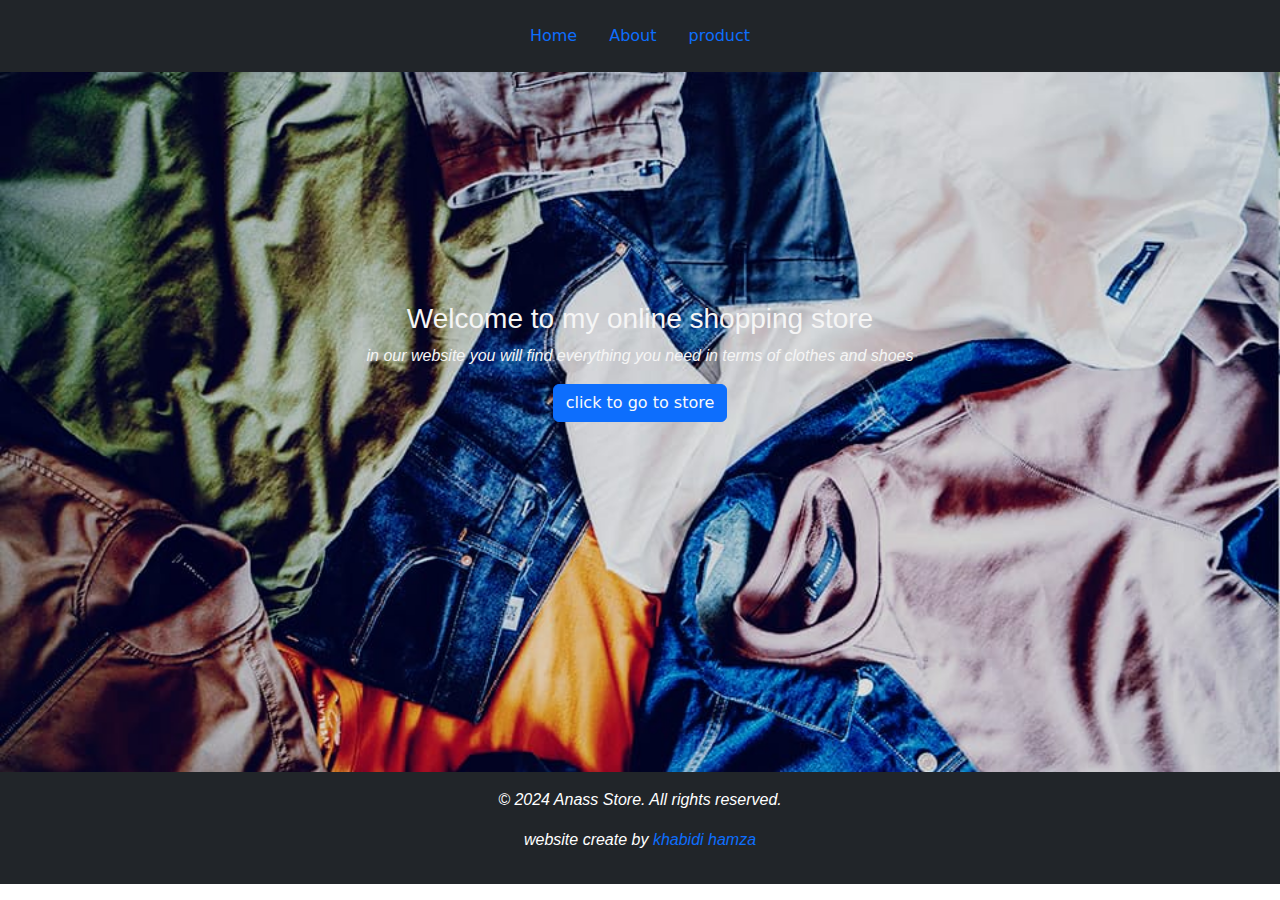
<file: index.html>
<!DOCTYPE html>
<html lang="en">

<head>
    <meta charset="UTF-8">
    <meta name="viewport" content="width=device-width, initial-scale=1.0">
    <link rel="stylesheet" href="https://cdn.jsdelivr.net/npm/bootstrap@5.0.0/dist/css/bootstrap.min.css">
    <link rel="stylesheet" href="index.css">
    <title>Store</title>
</head>

<body>
   
        
        <nav class="bg-dark  text-white text-center py-3">
            
            <ul class="nav justify-content-center">
                <li class="nav-item"><a class="nav-link" href="index.html">Home</a></li>
                <li class="nav-item"><a class="nav-link" href="about.html">About</a></li>
                <li class="nav-item"><a class="nav-link" href="sevices.html">product</a></li>
               
            </ul>
        </nav>
    </header>  

   <section class="sec d-none d-lg-block text-center">
        <center>
            <h3> Welcome to my online shopping store </h3>
            <p>in our website you will find everything you need in terms of clothes and shoes <span></span></p>
            <button class="btn btn-primary" > <a href="sevices.html" class="text-light">click to go to store</a></button>
        </center>
   </section>
   <main  class=" d-none  d-lg-none d-md-block">
        <center >
            <h3> Welcome to my online shopping store </h3>
            <p>in our website you will find everything you need in terms of clothes and shoes <span></span></p>
            <button class="btn btn-primary" > <a href="sevices.html" class="text-light">click to go to store</a></button>
        </center>
       
   </main>
   <div class="d-lg-none d-md-none d-sm-block">
        <center >
            <h3> Our Store in Your Phone </h3>
            <p>in our website you will find everything you need in terms of clothes and shoes <span></span></p>
            <button class="btn btn-primary" > <a href="sevices.html" class="text-light">click to go to store</a></button>
        </center>

   </div>































    
   
         
    <footer class="bg-dark text-white text-center py-3 ">
        <p>&copy; 2024 Anass Store. All rights reserved.</p>
        <p>website create by <a href="http://" target="_blank" >khabidi hamza</a></p> 
    </footer>

    <script src="https://cdn.jsdelivr.net/npm/bootstrap@5.0.0/dist/js/bootstrap.bundle.min.js"></script>
    
   
</body>

</html>
</file>
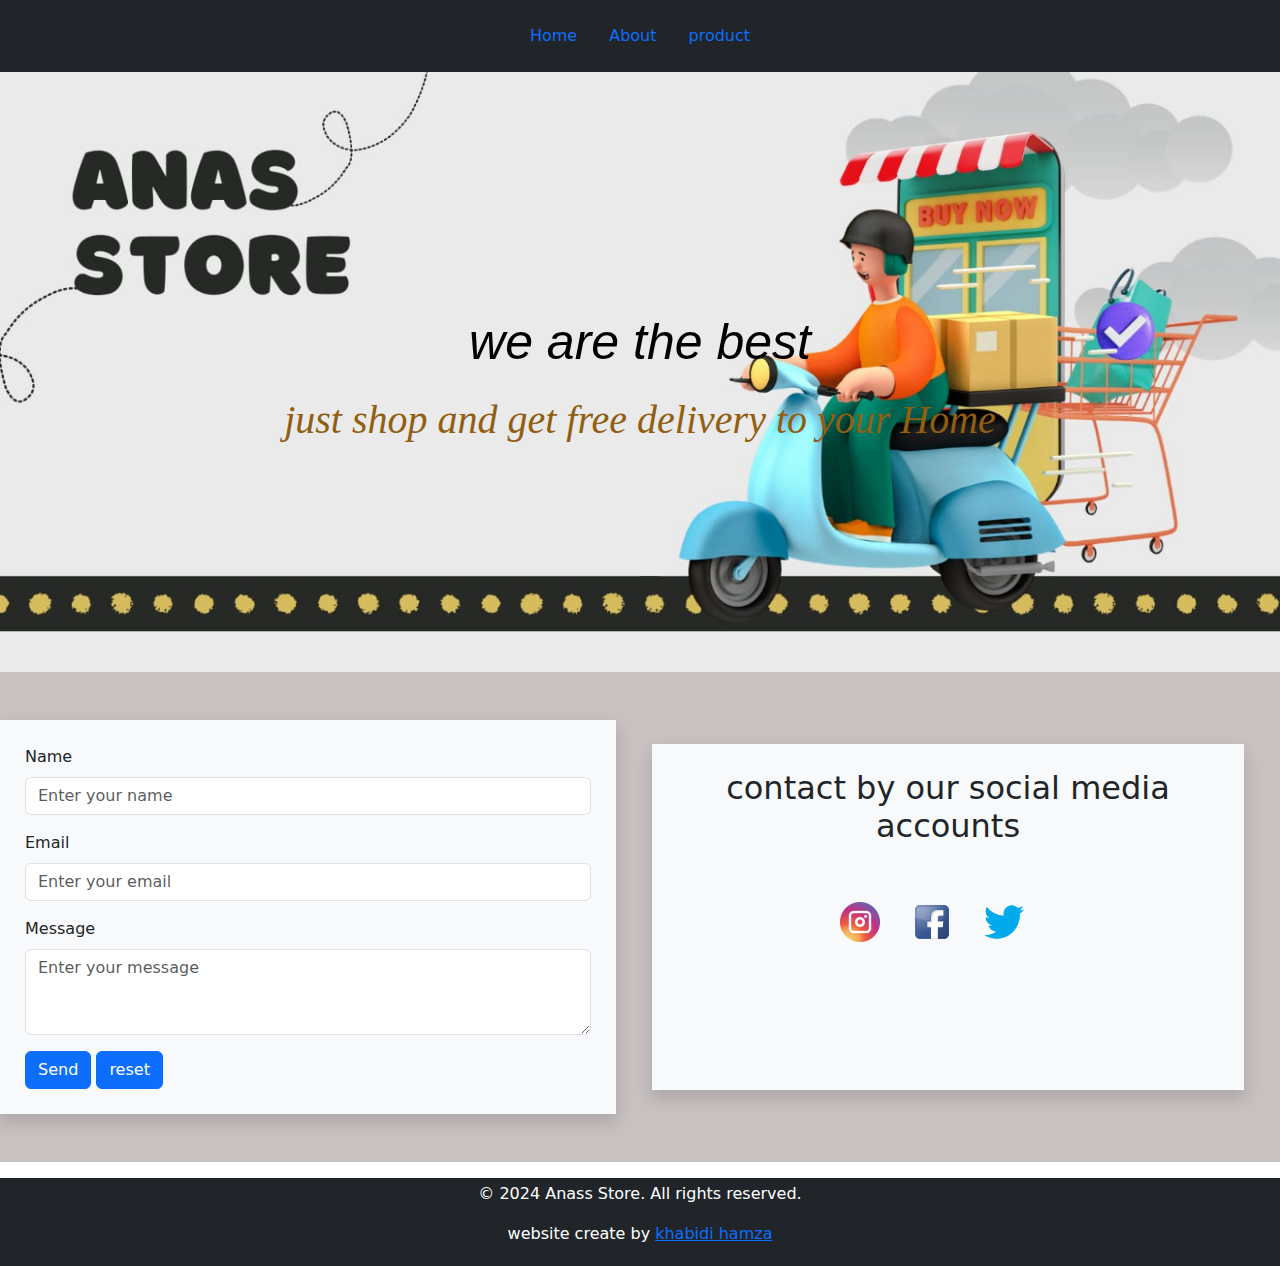
<file: about.html>
<!DOCTYPE html>
<html lang="en">

<head>
    <meta charset="UTF-8">
    <meta name="viewport" content="width=device-width, initial-scale=1.0">
    <link rel="stylesheet" href="https://cdn.jsdelivr.net/npm/bootstrap@5.0.0/dist/css/bootstrap.min.css">
    <link rel="stylesheet" href="about.css">
    <title>About Us</title>
</head>

<body>
    
        <nav  class="bg-dark  text-white text-center py-3" >
            <ul class="nav justify-content-center">
                <li class="nav-item"><a class="nav-link" href="index.html">Home</a></li>
                <li class="nav-item"><a class="nav-link" href="about.html">About</a></li>
                <li class="nav-item"><a class="nav-link" href="sevices.html">product</a></li>
            </ul>
        </nav>
    

    <section>
        <center >
            <h3>we are the best</h3>
            <p>just shop and get free delivery to your Home</p>
        </center>

    </section>

    
      <main class=" d-flex justify-content-space pt-5 pb-5">
        
          <div class="row  col-lg-12" style="width: 100%;" >

        
            <div class="containerp-4 col-lg-6  col-md-6 col-sm-10 ">
              <div class=" bg-light  justify-content-center  border border-rounded-circle border-light shadow p-4 ">
                
                  <form id="contactForm">
                    <div class="mb-3">
                      <label for="Name" class="form-label">Name</label>
                      <input type="text" class="form-control" id="Name" placeholder="Enter your name">
                    </div>
                    <div class="mb-3">
                      <label for="Email" class="form-label">Email</label>
                      <input type="email" class="form-control" id="Email" placeholder="Enter your email">
                    </div>
                    <div class="mb-3">
                      <label for="Message" class="form-label">Message</label>
                      <textarea class="form-control" id="Message" rows="3" placeholder="Enter your message"></textarea>
                    </div>
                    <button type="button" class="btn btn-primary" >Send</button>
                    <button type="button" class="btn btn-primary" >reset</button>
                  </form>
                
              </div>
  
  
            </div>
            <div class=" container p-4 col-lg-6  col-md-6 col-sm-10">
  
              <div class=" bg-light  justify-content-center  border border-rounded-circle border-light shadow p-4" style="height: 100%;">
                <div class="text-center items-center">
                  <h2>contact by our social media accounts</h2>
                  <div class=" d-flex justify-content-center pt-5 pb-5 "id="icons">
                    
                    <a href="https://www.instagram.com/khabidi.hamza?igsh=NjU4ODdiMm5scGxh" target="_blank"><img src="home/1491580635-yumminkysocialmedia26_83102.png" alt=""></a>
                    <a href="https://facebook.com" target="_blank"><img src="home/social_facebook_box_blue_256_30649.png" alt=""></a>
                    <a href="https://google.com" target="_blank"><img src="home/Twitter_icon-icons.com_66803.png" alt=""></a>
                     
                   
                  </div>
                </div>
              </div>
            </div>
          </div>
        

      </main>
       
    









































    
    <footer class="bg-dark text-white text-center py-1 mt-3" >
      <p>&copy; 2024 Anass Store. All rights reserved.</p>
      <p>website create by <a href="http://" target="_blank" >khabidi hamza</a></p> 
       
    </footer>

    
</body>

</html>
</file>
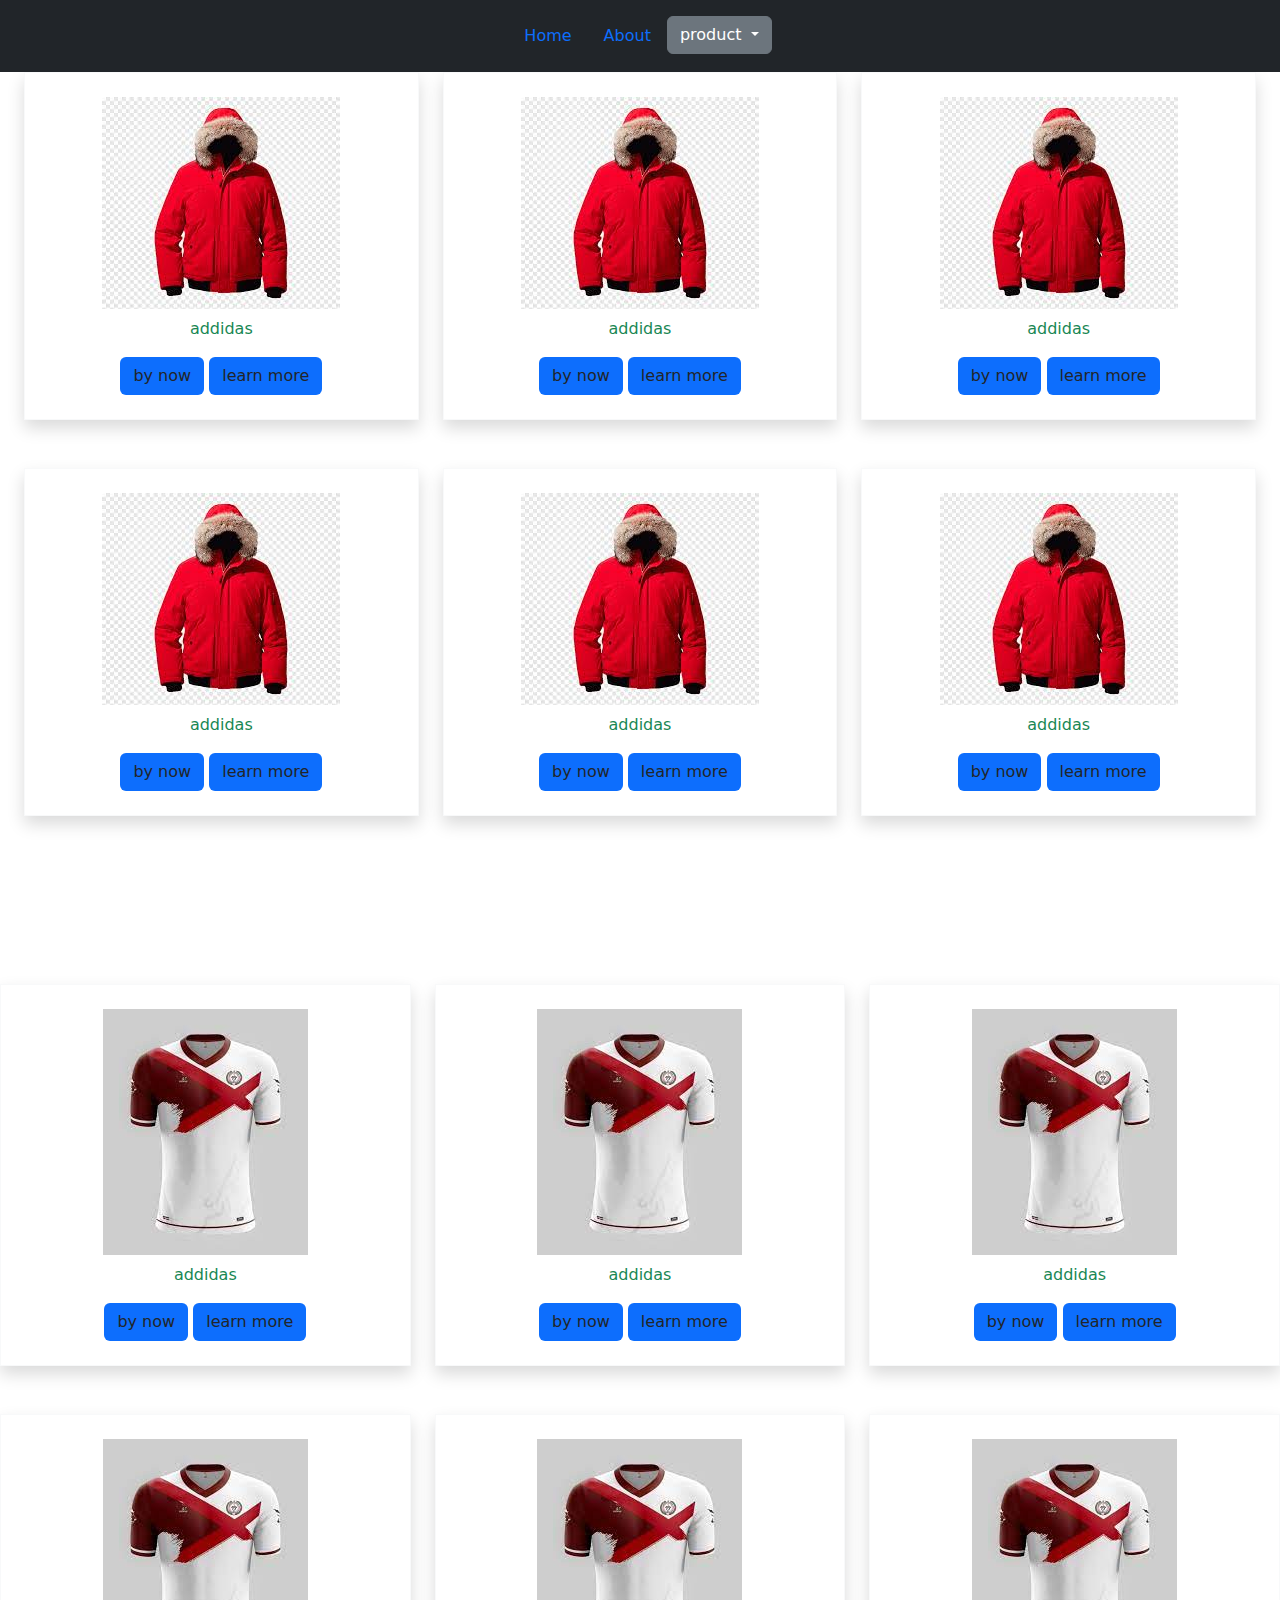
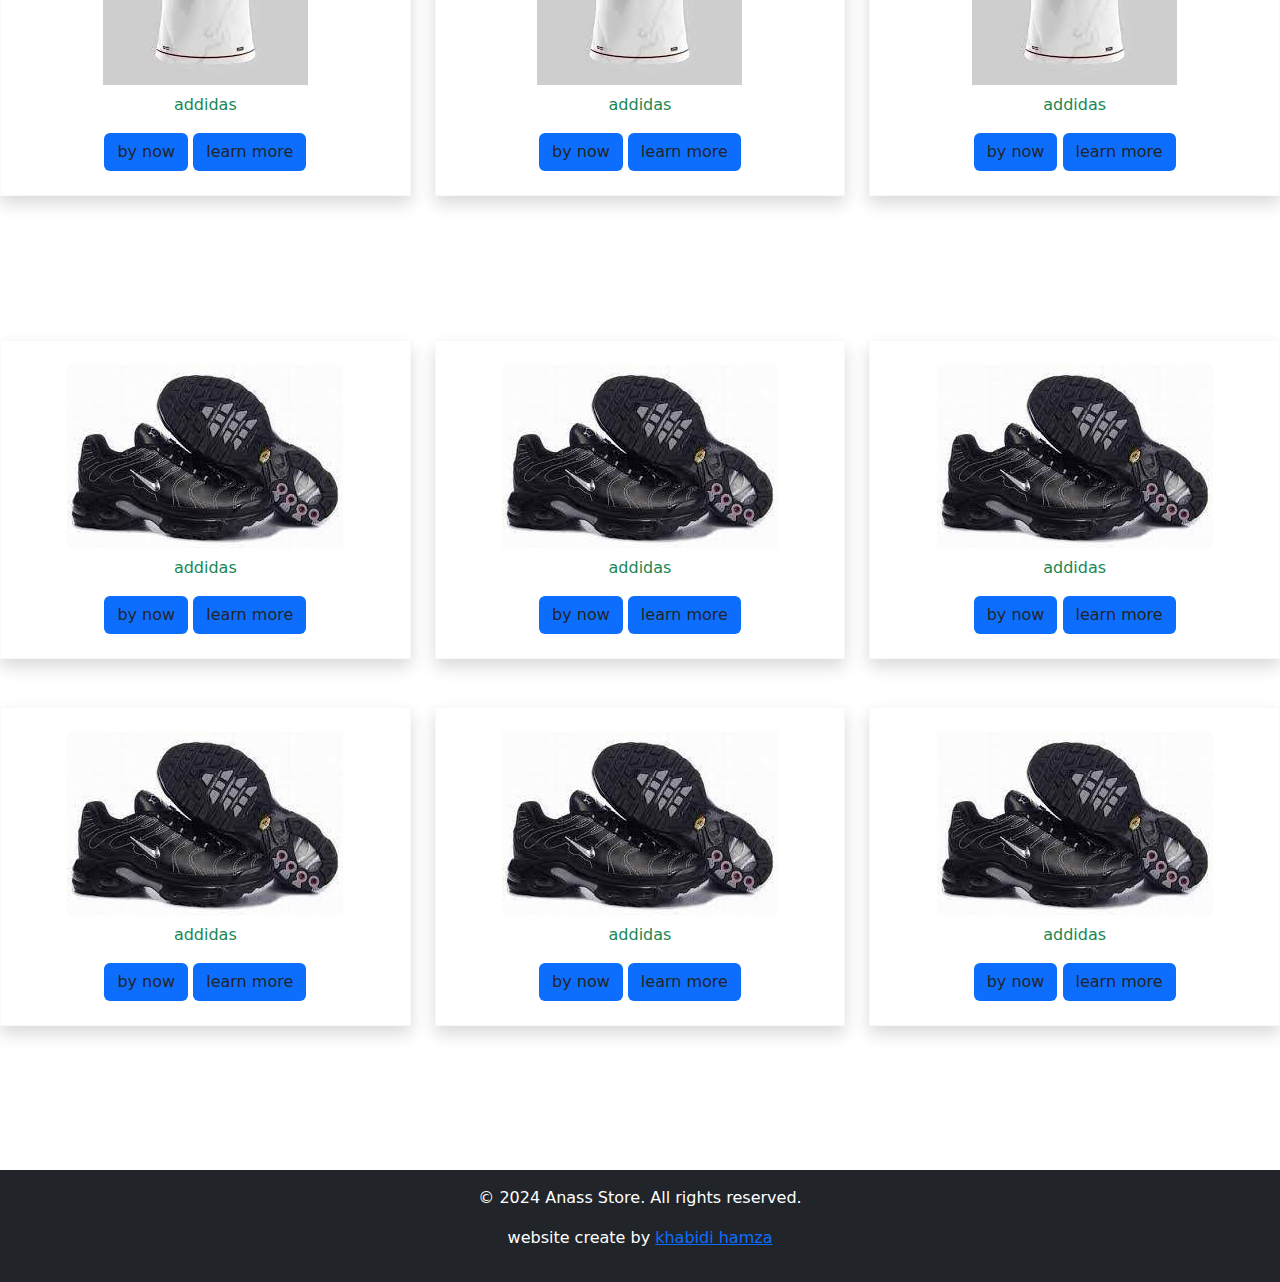
<file: sevices.html>
<!DOCTYPE html>
<html lang="en">

<head>
    <meta charset="UTF-8">
    <meta name="viewport" content="width=device-width, initial-scale=1.0">
    <link rel="stylesheet" href="https://cdn.jsdelivr.net/npm/bootstrap@5.0.0/dist/css/bootstrap.min.css">
   

    <title>Nos Services</title>
</head>
<style>
    #div{
        transition: 1.5s;
    }
    #div:hover{
    
        transform: scale(1.1);
    
    
    }
</style>

<body >

        <nav  class="bg-dark  text-white text-center py-3 fixed-top p-3" >
            <ul class="nav justify-content-center">
                <li class="nav-item"><a class="nav-link" href="index.html">Home</a></li>
                <li class="nav-item"><a class="nav-link" href="about.html">About</a></li>
                <div class="dropdown">
                    <button class="btn btn-secondary dropdown-toggle" type="button" id="servicesDropdown" data-bs-toggle="dropdown"
                        aria-haspopup="true" aria-expanded="false">
                        product
                    </button>
                    <div class="dropdown-menu" aria-labelledby="servicesDropdown">
                        <a class="dropdown-item" href="#hiver">Vetements d'hiver</a>
                        <a class="dropdown-item" href="#ete">Vetements d'ete</a>
                        <a class="dropdown-item" href="#chaussures">Chaussures</a>
                    </div>
                </div>
            </ul>
        </nav>
    

   

        
        <section class="d-flex justify-content m-4 pt-5 pb-5">
            <div  class="row" id="hiver" >
               
                
                <div class="col-lg-4 col-md-6 col-sm-12 mb-5 md-mt-5 sm-mt-5  " id="div" >
                    <div class="text-center border border-rounded-circle border-light shadow p-4 ">
                        <img src="hiver/images (2).jpeg"  alt="">
                        <p class="text-success pt-2">addidas</p>
                        <button class="btn bg-primary">by now</button>
                        <button  class="btn bg-primary"> learn more</button>
                    </div>
                </div>
                <div class="col-lg-4 col-md-6 col-sm-12  mb-5 md-mt-5 sm-mt-5    " id="div">
                    <div class="text-center border border-rounded-circle border-light shadow p-4">
                        <img src="hiver/images (2).jpeg" alt="">
                        <p class="text-success pt-2">addidas</p>
                        <button class="btn bg-primary">by now</button>
                        <button  class="btn bg-primary"> learn more</button>
                    </div>
                </div>
                <div class="col-lg-4 col-md-6  md-mt-5 sm-mt-5 mb-5 md-mt-5 sm-mt-5  "id="div">
                    <div class="text-center border border-rounded-circle border-light shadow p-4">
                        <img src="hiver/images (2).jpeg" alt="">
                        <p class="text-success pt-2">addidas</p>
                        <button class="btn bg-primary">by now</button>
                        <button  class="btn bg-primary"> learn more</button>
                    </div>
                </div>
                <div class="col-lg-4 col-md-6  md-mt-5 sm-mt-5 mb-5 md-mt-5 sm-mt-5  d-none d-lg-block d-md-block  " id="div1">
                    <div class="text-center border border-rounded-circle border-light shadow p-4">
                        <img src="hiver/images (2).jpeg" alt="">
                        <p class="text-success pt-2">addidas</p>
                        <button class="btn bg-primary">by now</button>
                        <button  class="btn bg-primary"> learn more</button>
                    </div>
                </div>
                <div class="col-lg-4 col-md-6  md-mt-5 sm-mt-5 mb-5 md-mt-5 sm-mt-5 d-none d-lg-block d-md-block " id="div2">
                    <div class="text-center  border border-rounded-circle border-light shadow p-4">
                        <img src="hiver/images (2).jpeg"  alt="">
                        <p class="text-success pt-2">addidas</p>
                        <button class="btn bg-primary ">by now</button>
                        <button  class="btn bg-primary"> learn more</button>
                    </div>
                </div>
                <div class="col-lg-4 col-md-6 col-sm-12  md-mt-5 sm-mt-5 mb-5 md-mt-5 sm-mt-5 d-none d-lg-block d-md-block " id="div3">
                    <div class="text-center  border border-rounded-circle border-light shadow p-4">
                        <img src="hiver/images (2).jpeg" alt="">
                        <p class="text-success pt-2">addidas</p>
                        <button class="btn bg-primary">by now</button>
                        <button  class="btn bg-primary"> learn more</button>
                    </div>
                </div>
                    
               
            </div>
           
            
    
           
        </section>
        <div class="d-flex justify-content-center">
            <button class="btn bg-primary d-lg-none d-md-none" id="btn">see All</button>
        </div>
        <section class="d-flex justify-content pt-5 pb-5">
            <div  class="row" id="ete" >
                  
                <div class="col-lg-4 col-md-6 col-sm-12 mb-5 md-mt-5 sm-mt-5">
                    <div class="text-center border border-rounded-circle border-light shadow p-4">
                        <img src="ete/images (2).jpeg" alt="">
                        <p class="text-success pt-2">addidas</p>
                        <button class="btn bg-primary">by now</button>
                        <button  class="btn bg-primary"> learn more</button>
                    </div>
                </div>
                <div class="col-lg-4 col-md-6 col-sm-12 mb-5 md-mt-5 sm-mt-5">
                    <div class="text-center border border-rounded-circle border-light shadow p-4">
                        <img src="ete/images (2).jpeg" alt="">
                        <p class="text-success pt-2">addidas</p>
                        <button class="btn bg-primary">by now</button>
                        <button  class="btn bg-primary"> learn more</button>
                    </div>
                </div>
                <div class="col-lg-4 col-md-6 col-sm-12 mb-5 md-mt-5 sm-mt-5">
                    <div class="text-center border border-rounded-circle border-light shadow p-4">
                        <img src="ete/images (2).jpeg" alt="">
                        <p class="text-success pt-2">addidas</p>
                        <button class="btn bg-primary">by now</button>
                        <button  class="btn bg-primary"> learn more</button>
                    </div>
                </div>
                <div class="col-lg-4 col-md-6 col-sm-12 mb-5 md-mt-5 sm-mt-5 d-none d-lg-block d-md-block" id="1">
                    <div class="text-center border border-rounded-circle border-light shadow p-4">
                        <img src="ete/images (2).jpeg" alt="">
                        <p class="text-success pt-2">addidas</p>
                        <button class="btn bg-primary">by now</button>
                        <button  class="btn bg-primary"> learn more</button>
                    </div>
                </div>
                <div class="col-lg-4 col-md-6 col-sm-12 mb-5 md-mt-5 sm-mt-5 d-none d-lg-block d-md-block" id="2">
                    <div class="text-center border border-rounded-circle border-light shadow p-4">
                        <img src="ete/images (2).jpeg" alt="">
                        <p class="text-success pt-2">addidas</p>
                        <button class="btn bg-primary">by now</button>
                        <button  class="btn bg-primary"> learn more</button>
                    </div>
                </div>
                <div class="col-lg-4 col-md-6 col-sm-12 mb-5 md-mt-5 sm-mt-5 d-none d-lg-block d-md-block" id="3">
                    <div class="text-center border border-rounded-circle border-light shadow p-4">
                        <img src="ete/images (2).jpeg" alt="">
                        <p class="text-success pt-2">addidas</p>
                        <button class="btn bg-primary">by now</button>
                        <button  class="btn bg-primary"> learn more</button>
                    </div>
                </div>



            </div>

        </section>
            <div class="">
                <div class="d-flex justify-content-center ">
                    <button class="btn bg-primary d-lg-none d-md-none" id="Btn">see All</button>
                </div>
            </div>

        <section class="d-flex justify-content pt-5 pb-5">
            <div  class="row" id="chaussures" >
                <div class="col-lg-4 col-md-6 col-sm-12 mb-5 md-mt-5 sm-mt-5">
                    <div class="text-center border border-rounded-circle border-light shadow p-4">
                        <img src="chauss/images.jpeg" alt="">
                        <p class="text-success pt-2">addidas</p>
                        <button class="btn bg-primary">by now</button>
                        <button  class="btn bg-primary"> learn more</button>
                    </div>
                </div>
                <div class="col-lg-4 col-md-6 col-sm-12 mb-5 md-mt-5 sm-mt-5">
                    <div class="text-center border border-rounded-circle border-light shadow p-4">
                        <img src="chauss/images.jpeg" alt="">
                        <p class="text-success pt-2">addidas</p>
                        <button class="btn bg-primary">by now</button>
                        <button  class="btn bg-primary"> learn more</button>
                    </div>
                </div>
                <div class="col-lg-4 col-md-6 col-sm-12 mb-5 md-mt-5 sm-mt-5">
                    <div class="text-center border border-rounded-circle border-light shadow p-4">
                        <img src="chauss/images.jpeg" alt="">
                        <p class="text-success pt-2">addidas</p>
                        <button class="btn bg-primary">by now</button>
                        <button  class="btn bg-primary"> learn more</button>
                    </div>
                </div>
                <div class="col-lg-4 col-md-6 col-sm-12 mb-5 md-mt-5 sm-mt-5 d-none d-lg-block d-md-block" id="11">
                    <div class="text-center border border-rounded-circle border-light shadow p-4">
                        <img src="chauss/images.jpeg" alt="">
                        <p class="text-success pt-2">addidas</p>
                        <button class="btn bg-primary">by now</button>
                        <button  class="btn bg-primary"> learn more</button>
                    </div>
                </div>
                <div class="col-lg-4 col-md-6 col-sm-12 mb-5 md-mt-5 sm-mt-5 d-none d-lg-block d-md-block" id="22">
                    <div class="text-center border border-rounded-circle border-light shadow p-4">
                        <img src="chauss/images.jpeg" alt="">
                        <p class="text-success pt-2">addidas</p>
                        <button class="btn bg-primary">by now</button>
                        <button  class="btn bg-primary"> learn more</button>
                    </div>
                </div>
                <div class="col-lg-4 col-md-6 col-sm-12 mb-5 md-mt-5 sm-mt-5 d-none d-lg-block d-md-block" id="33">
                    <div class="text-center border border-rounded-circle border-light shadow p-4">
                        <img src="chauss/images.jpeg" alt="">
                        <p class="text-success pt-2">addidas</p>
                        <button class="btn bg-primary">by now</button>
                        <button  class="btn bg-primary"> learn more</button>
                    </div>
                </div>
            </div>
        </section>
            <div class="">
                <div class="d-flex justify-content-center mb-5 ">
                    <button class="btn bg-primary d-lg-none d-md-none" id="BBtn">see All</button>
                </div>
            </div>
      
   

























    <footer class="bg-dark text-white text-center py-3 ">
        <p>&copy; 2024  Anass Store. All rights reserved.</p>
        <p>website create by <a href="http://" target="_blank" >khabidi hamza</a></p> 
    </footer>








































    <script src="https://cdn.jsdelivr.net/npm/bootstrap@5.0.0/dist/js/bootstrap.bundle.min.js"></script>
    <script>
          document.getElementById('btn').addEventListener('click', function() {
          document.getElementById('div1').classList.toggle('d-none');
          document.getElementById('div2').classList.toggle('d-none');
          document.getElementById('div3').classList.toggle('d-none');
         
        });
      </script>

      <script>
        document.getElementById('Btn').addEventListener('click', function() {
        document.getElementById('1').classList.toggle('d-none');
        document.getElementById('2').classList.toggle('d-none');
        document.getElementById('3').classList.toggle('d-none');
       
      });
    </script>
    <script>
        document.getElementById('BBtn').addEventListener('click', function() {
        document.getElementById('11').classList.toggle('d-none');
        document.getElementById('22').classList.toggle('d-none');
        document.getElementById('33').classList.toggle('d-none');
       
      });
    </script>

</body>

</html>
</file>
<file: index.css>
a{
    text-decoration: none;
}
h3{
    font-family: Verdana, Geneva, Tahoma, sans-serif; 
}
p{
    font-family: 'Segoe UI', Tahoma, Geneva, Verdana, sans-serif;
    font-style: italic;
}
section{
    color: whitesmoke;
    background-image: url(home/hmza.jpg);
    height: 700px;
    background-size: cover;
    text-align: center;
    align-items: center;


    center{
        position: relative;
        top: 220px;
        padding: 10px;
    }
}
main{
    color: darkgoldenrod;
    background-image: url(home/image_lg2.jpg);
    background-size: cover;
    height: 700px;
    text-align: center;
    align-items: center;

    center{
        position: relative;
        top: 220px;
        padding: 20px;

    }
}
div{
    height: 700px;
    color: rgb(251, 244, 244);
    background-image: url(home/image_sm.jpg);
    background-size: cover;
    background-repeat: no-repeat;
    center{
        padding: 20px;

    }
    button{
        position: relative;
        top: 140px;
        
    }
    h3{
        width: 100%;
        position: relative;
        top: 100px;
        
    }
    p{
        width: 100%;
        position: relative;
        top: 120px;
        
    }
    a{
        text-decoration: none;
    }
    
}
</file>
<file: about.css>
section{
    height: 600px;
    background-image: url(home/WhatsApp\ Image\ 2024-02-04\ at\ 03.14.44_642a6b49.jpg);
    background-size: cover;
    background-repeat: no-repeat;
    h3{
        color: rgb(0, 0, 0);
        font-family: 'Lucida Sans', 'Lucida Sans Regular', 'Lucida Grande', 'Lucida Sans Unicode', Geneva, Verdana, sans-serif;
        font-style: italic;
        font-size: 50px;
        font-weight: 200;
        flood-opacity: unset;
        position: relative;
        top: 240px;

    
    }
    p{
        color: rgb(145, 94, 18);
        font-size: 40px;
        font-family: 'Times New Roman', Times, serif;
        font-style: oblique;
        font-weight: 200;
        
        position: relative;
        top: 250px;
    }
}
main{
    background-color: rgb(200, 193, 193);
}

#test{
    color: white;
    text-align: center;
    
}
#icons{
    padding: 30px;
    
}
#icons img{
    margin-right: 2rem;
    width: 2.5rem;
    transition: 1s;
}
#icons  :hover{
    transform: scale(1.2);
   
}
</file>
